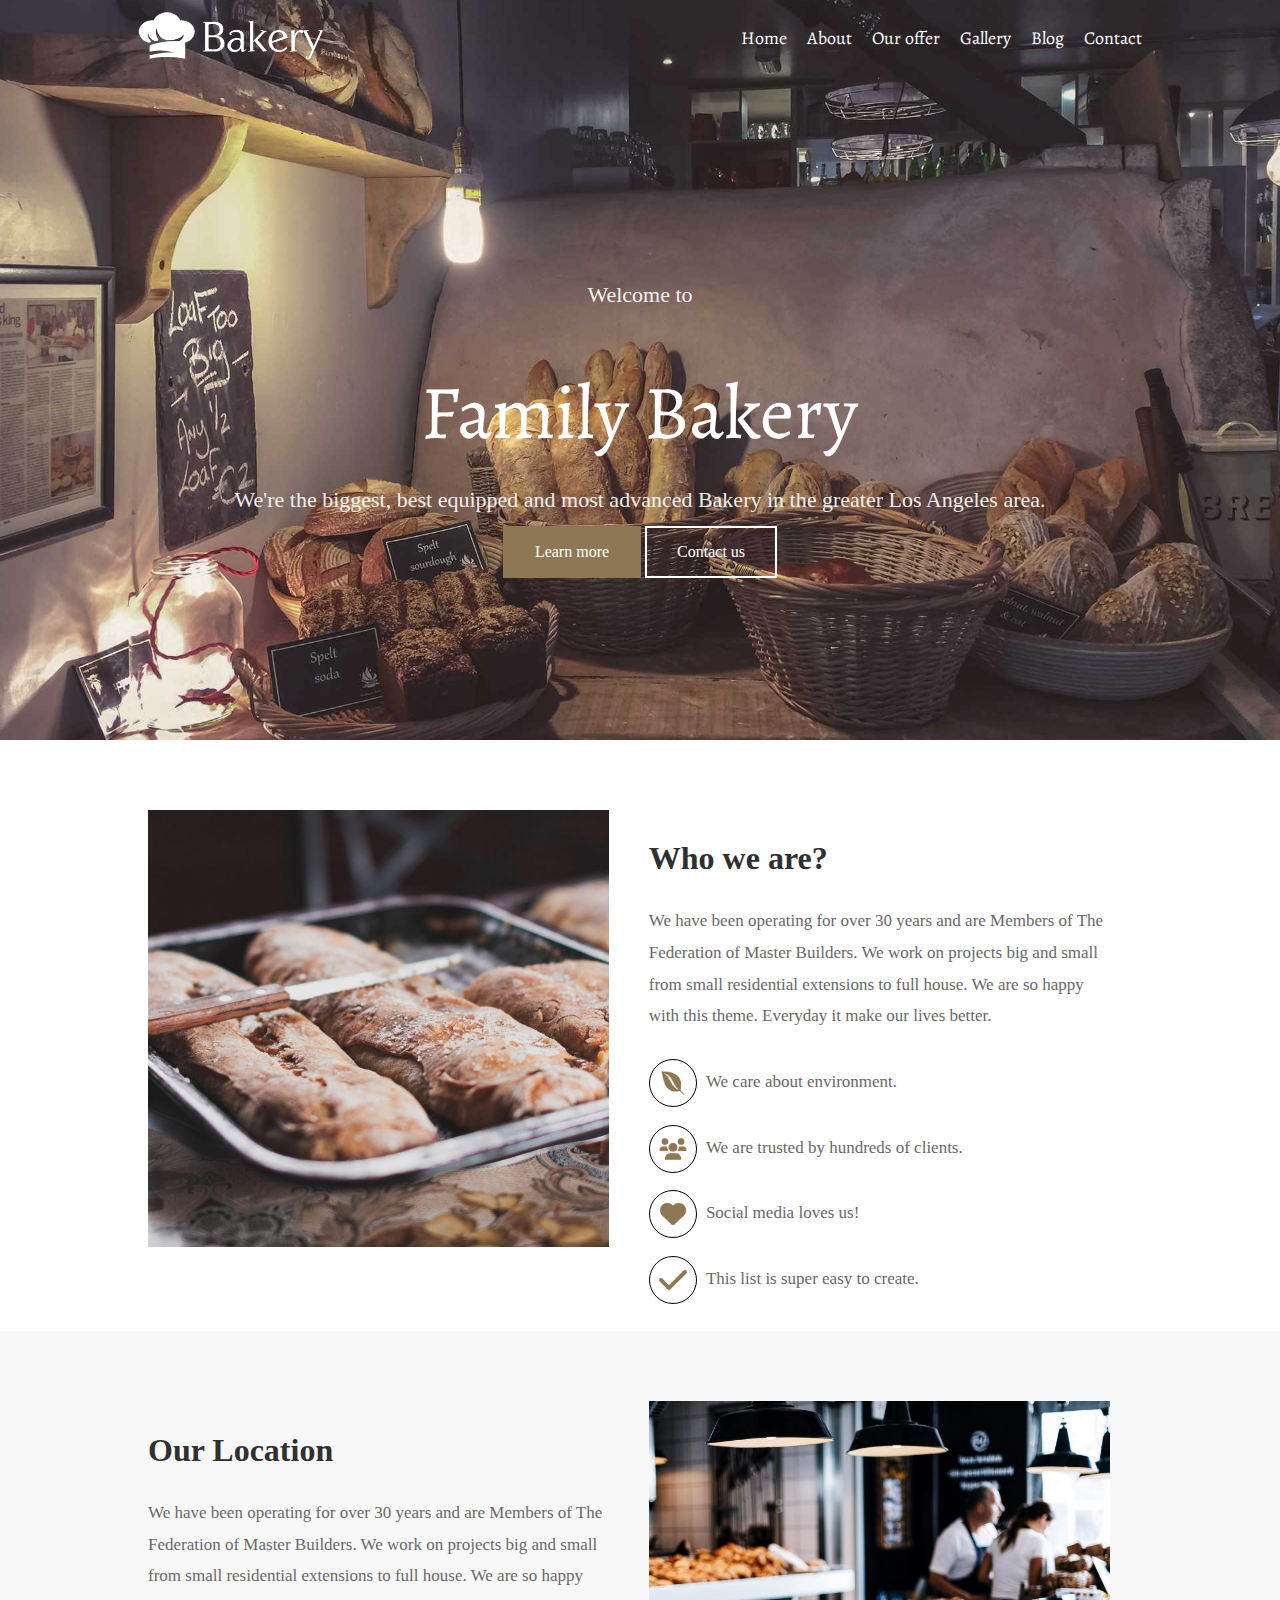
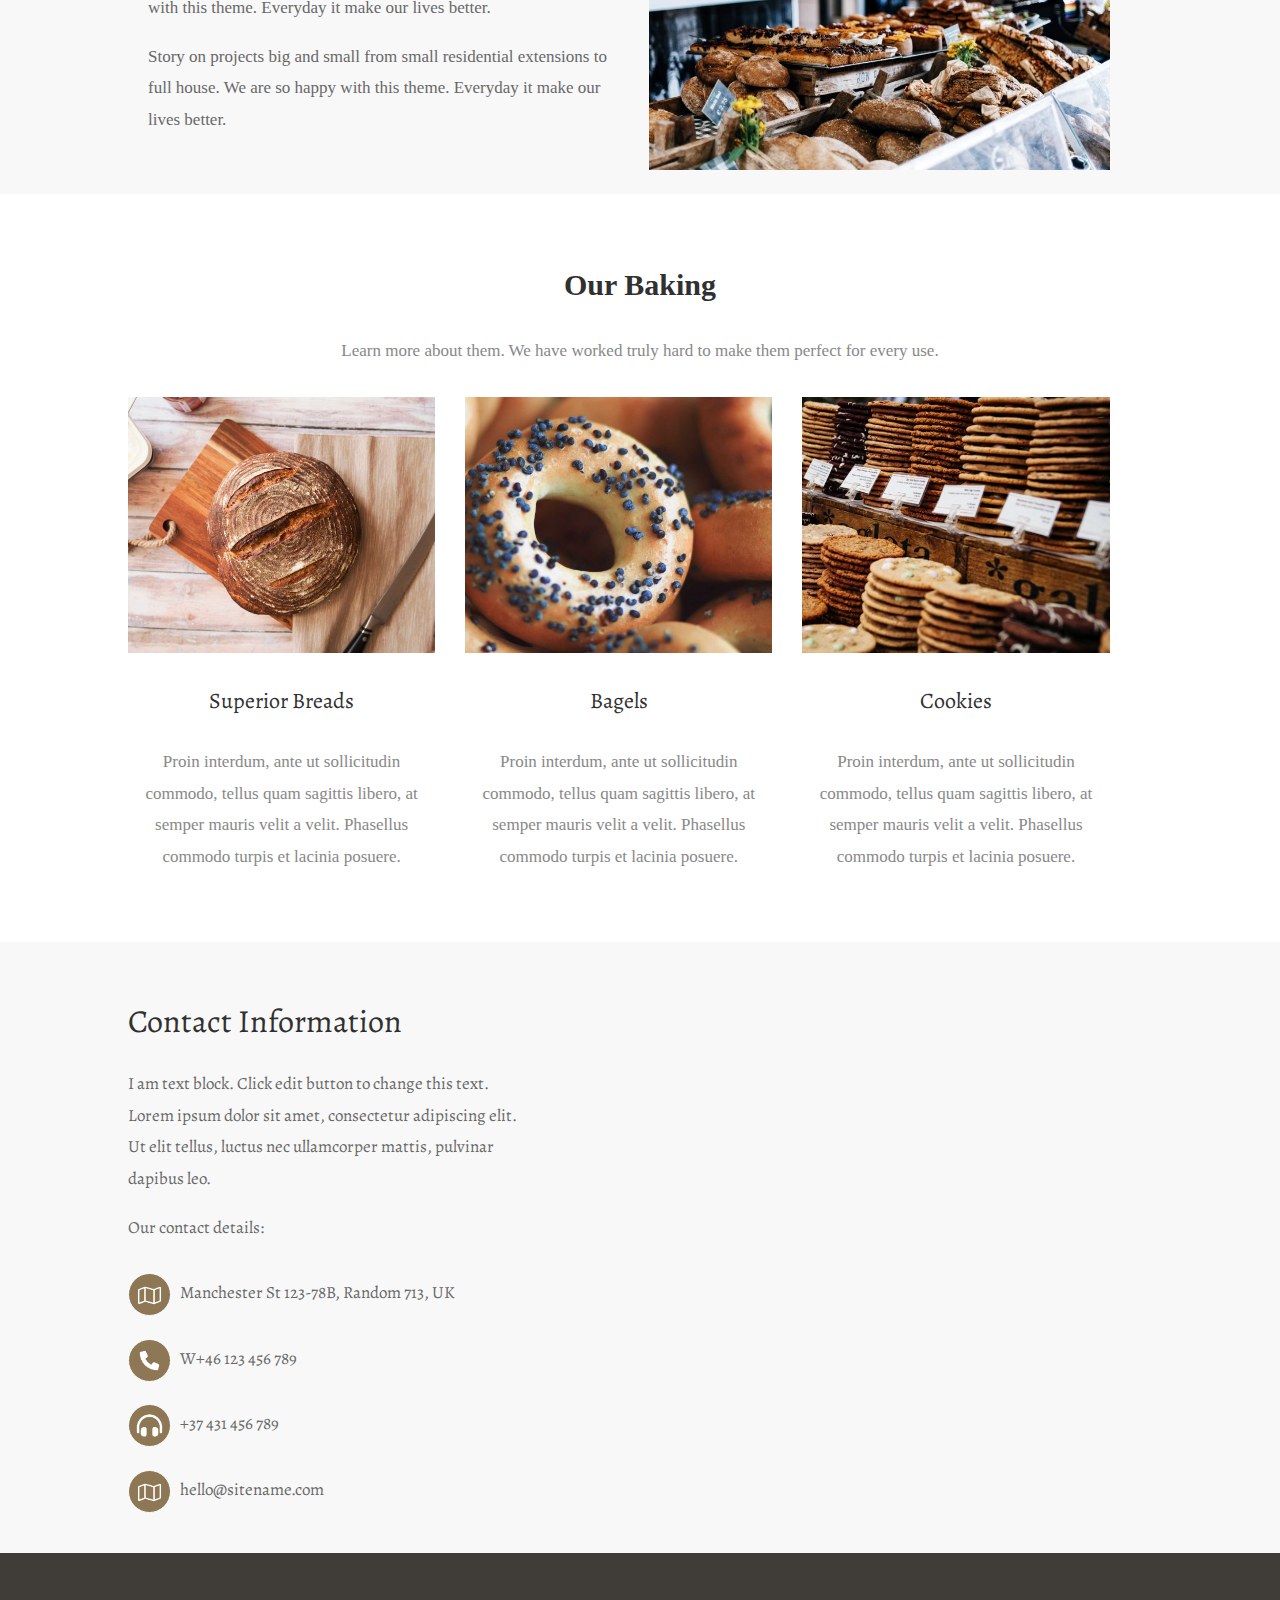
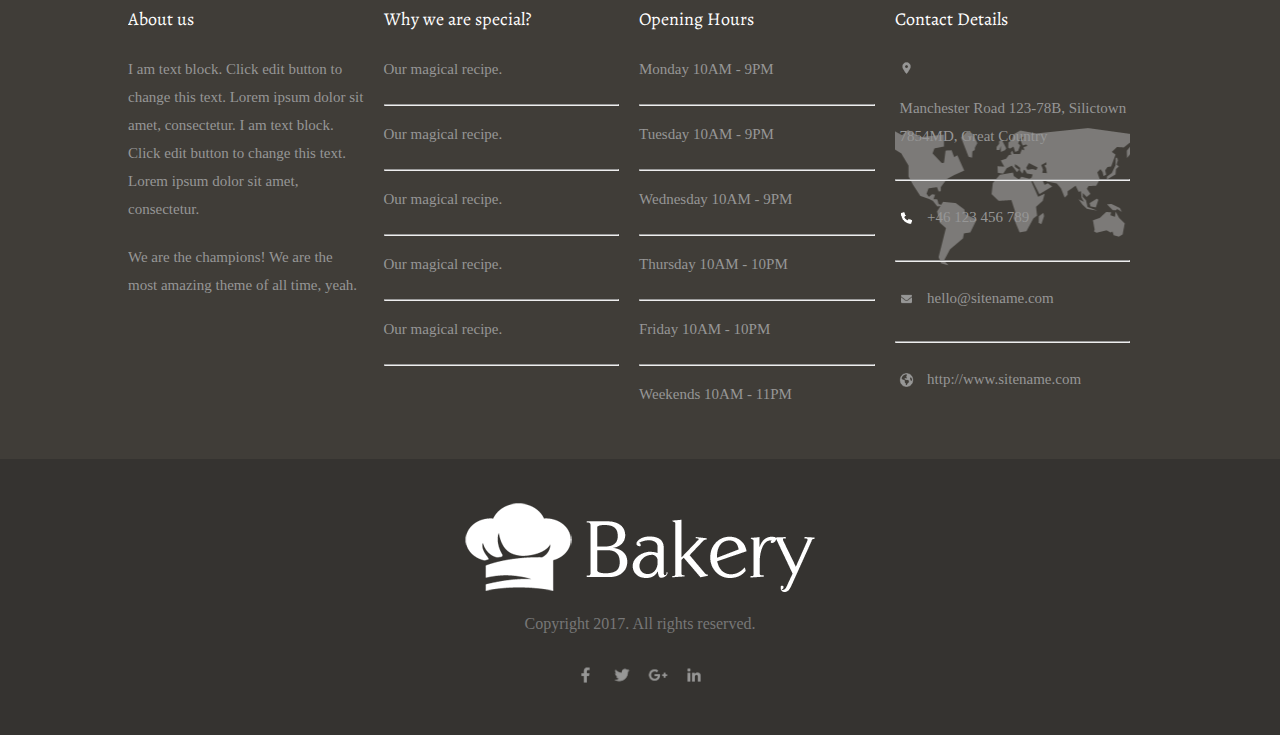
<file: index.html>
<!DOCTYPE html>
<html lang="en">
<head>
    <title>Bakery</title>
    <link rel="preconnect" href="https://fonts.googleapis.com">
    <link rel="preconnect" href="https://fonts.gstatic.com" crossorigin>
    <link href="https://fonts.googleapis.com/css2?family=Alegreya&display=swap" rel="stylesheet">
    <link rel="stylesheet" href="css/style.css">
</head>
<body>
    <div class="home">
        <div class="nav_bar">
            <div class="nav_left">
                <img src="images/bakery-light-1.png" alt="bakery logo">
            </div>
            <div class="nav_right">
                <ul>
                    <li><a href="#">Home</a></li>
                    <li><a href="#">About</a></li>
                    <li><a href="#">Our offer</a></li>
                    <li><a href="#">Gallery</a></li>
                    <li><a href="#">Blog</a></li>
                    <li><a href="html/contact.html">Contact</a></li>
                </ul>
            </div>
            <div class="clr"></div>
        </div>
        <div class="contact">
            <p>Welcome to</p>
            <h1>Family Bakery</h1>
            <p>We're the biggest, best equipped and most advanced Bakery in the greater Los Angeles area.</p>
            <button class="btn btn1"><a href="#">Learn more</a></button>
            <button class="btn btn2"><a href="#">Contact us</a></button>
        </div>
    </div>
    <div class="who">
        <div class="who_left">
            <img src="images/alexandru-stavrica.jpg" alt="">
        </div>
        <div class="who_right">
            <h2>Who we are?</h2>
            <p>We have been operating for over 30 years and are Members of The Federation of Master Builders. We work on projects big and small from small residential extensions to full house. We are so happy with this theme. Everyday it make our lives better.</p>
            <div class="icon">
                <img src="images/Icons/leaf.png" alt="">
                <p>We care about environment.</p> <br>
                <img src="images/Icons/people.png" alt="">
                <p>We are trusted by hundreds of clients.</p> <br>
                <img src="images/Icons/heart.png" alt="">
                <p>Social media loves us!</p> <br>
                <img src="images/Icons/check.png" alt="">
                <p>This list is super easy to create.</p> <br>
            </div>
            <div class="clr"></div>
        </div>

    </div>
    <div class="location">
            <div class="who">
                <div class="who_left location_sec">   
                <h2>Our Location</h2>
                <p>We have been operating for over 30 years and are Members of The Federation of Master Builders. We work on projects big and small from small residential extensions to full house. We are so happy with this theme. Everyday it make our lives better.</p>
                <p>Story on projects big and small from small residential extensions to full house. We are so happy with this theme. Everyday it make our lives better.</p>


                </div>
                <div class="who_right location_sec">
                    <img src="images/full-2.jpg" alt="">
                </div>
                <div class="clr"></div>
            </div>
    </div>
    <div class="baking">
        <h3>Our Baking</h3>
        <p>Learn more about them. We have worked truly hard to make them perfect for every use.</p>
        <div class="baking_sec">
            <div class="bak_contant">
                <img src="images/ben-garratt.jpg" alt="">
                <h4>Superior Breads</h4>
                <p>Proin interdum, ante ut sollicitudin commodo, tellus quam sagittis libero, at semper mauris velit a velit. Phasellus commodo turpis et lacinia posuere.</p>
            </div>
            <div class="bak_contant">
                <img src="images/stas-ovsky.jpg" alt="">
                <h4>Bagels</h4>
                <p>Proin interdum, ante ut sollicitudin commodo, tellus quam sagittis libero, at semper mauris velit a velit. Phasellus commodo turpis et lacinia posuere.</p>
            </div>
            <div class="bak_contant">
                <img src="images/clem-onojeghuo.jpg" alt="">
                <h4>Cookies</h4>
                <p>Proin interdum, ante ut sollicitudin commodo, tellus quam sagittis libero, at semper mauris velit a velit. Phasellus commodo turpis et lacinia posuere.</p>
            </div>
            <div class="clr"></div>
        </div>
    </div>
    <div class="cont">
        <div class="contact_sec">
            <div class="contact_info">
                <h2>Contact Information</h2>
                <p>I am text block. Click edit button to change this text. Lorem ipsum dolor sit amet, consectetur adipiscing elit. Ut elit tellus, luctus nec ullamcorper mattis, pulvinar dapibus leo.</p>
                <p>Our contact details:</p>
                <div class="icon">
                    <img src="images/Icons/map.png" alt="">
                    <p>Manchester St 123-78B, Random 713, UK</p> <br>
                    <img src="images/Icons/phone.png" alt="">
                    <p>W+46 123 456 789</p> <br>
                    <img src="images/Icons/headphone.png" alt="">
                    <p>+37 431 456 789</p> <br>
                    <img src="images/Icons/map.png" alt="">
                    <p>hello@sitename.com</p> <br>
                </div>
            </div>
            <div class="contact_info_right">
                <iframe src="https://www.google.com/maps/embed?pb=!1m18!1m12!1m3!1d13607.270759421557!2d34.46684449999999!3d31.5016946!2m3!1f0!2f0!3f0!3m2!1i1024!2i768!4f13.1!3m3!1m2!1s0x14fd7f054e542767%3A0x7ff98dc913046392!2sGaza!5e0!3m2!1sen!2seg!4v1697819705884!5m2!1sen!2seg" width="100%" height="450" style="border:0;" allowfullscreen="" loading="lazy" referrerpolicy="no-referrer-when-downgrade"></iframe>
            </div>
        </div>
    </div>
    <div class="footer_main">
        <div class="footer_sec">
            <div class="Fsec_left">
                <h4>About us</h4>
                <p>I am text block. Click edit button to change this text. Lorem ipsum dolor sit amet, consectetur. I am text block. Click edit button to change this text. Lorem ipsum dolor sit amet, consectetur.</p>
                <p>We are the champions! We are the most amazing theme of all time, yeah.</p>
            </div>
            <div class="Fsec_med">
                <h4>Why we are special?</h4>
                <p>Our magical recipe.</p>
                <hr>
                <p>Our magical recipe.</p>
                <hr>
                <p>Our magical recipe.</p>
                <hr>
                <p>Our magical recipe.</p>
                <hr>
                <p>Our magical recipe.</p>
                <hr>
            </div>
            <div class="Fsec_med">
                <h4>Opening Hours</h4>
                <p>Monday 10AM - 9PM</p>
                <hr>
                <p>Tuesday 10AM - 9PM</p>
                <hr>
                <p>Wednesday 10AM - 9PM</p>
                <hr>
                <p>Thursday 10AM - 10PM</p>
                <hr>
                <p>Friday 10AM - 10PM</p>
                <hr>
                <p>Weekends 10AM - 11PM</p>
            </div>
            <div class="Fsec_right">
                <h4>Contact Details</h4>
                <div class="icon_foot">
                    <img src="images/Icons/location.png" alt="">
                    <p>Manchester Road 123-78B, Silictown 7854MD, Great Country</p> <br>
                    <hr>
                    <img src="images/Icons/phone.png" alt="">
                    <p>+46 123 456 789</p> <br>
                    <hr>
                    <img src="images/Icons/email-solid.png" alt="">
                    <p>hello@sitename.com</p> <br>
                    <hr>
                    <img src="images/Icons/earth.png" alt="">
                    <p>http://www.sitename.com</p> <br>
                </div>
            </div>
            <div class="clr"></div>
        </div>

    </div>
    <footer>
        <div class="foot_bottom">
            <img src="images/bakery-light-1.png" alt="">
            <p>Copyright 2017. All rights reserved.</p>
        </div>
        <div class="icon_foot_botom">
            <img src="images/Icons/facebook.png" alt="">
            <img src="images/Icons/twitter.png" alt="">
            <img src="images/Icons/google.png" alt="">
            <img src="images/Icons/linkedin.png" alt="">
        </div>
    </footer>
    
</div>
</body>
</html>
</file>
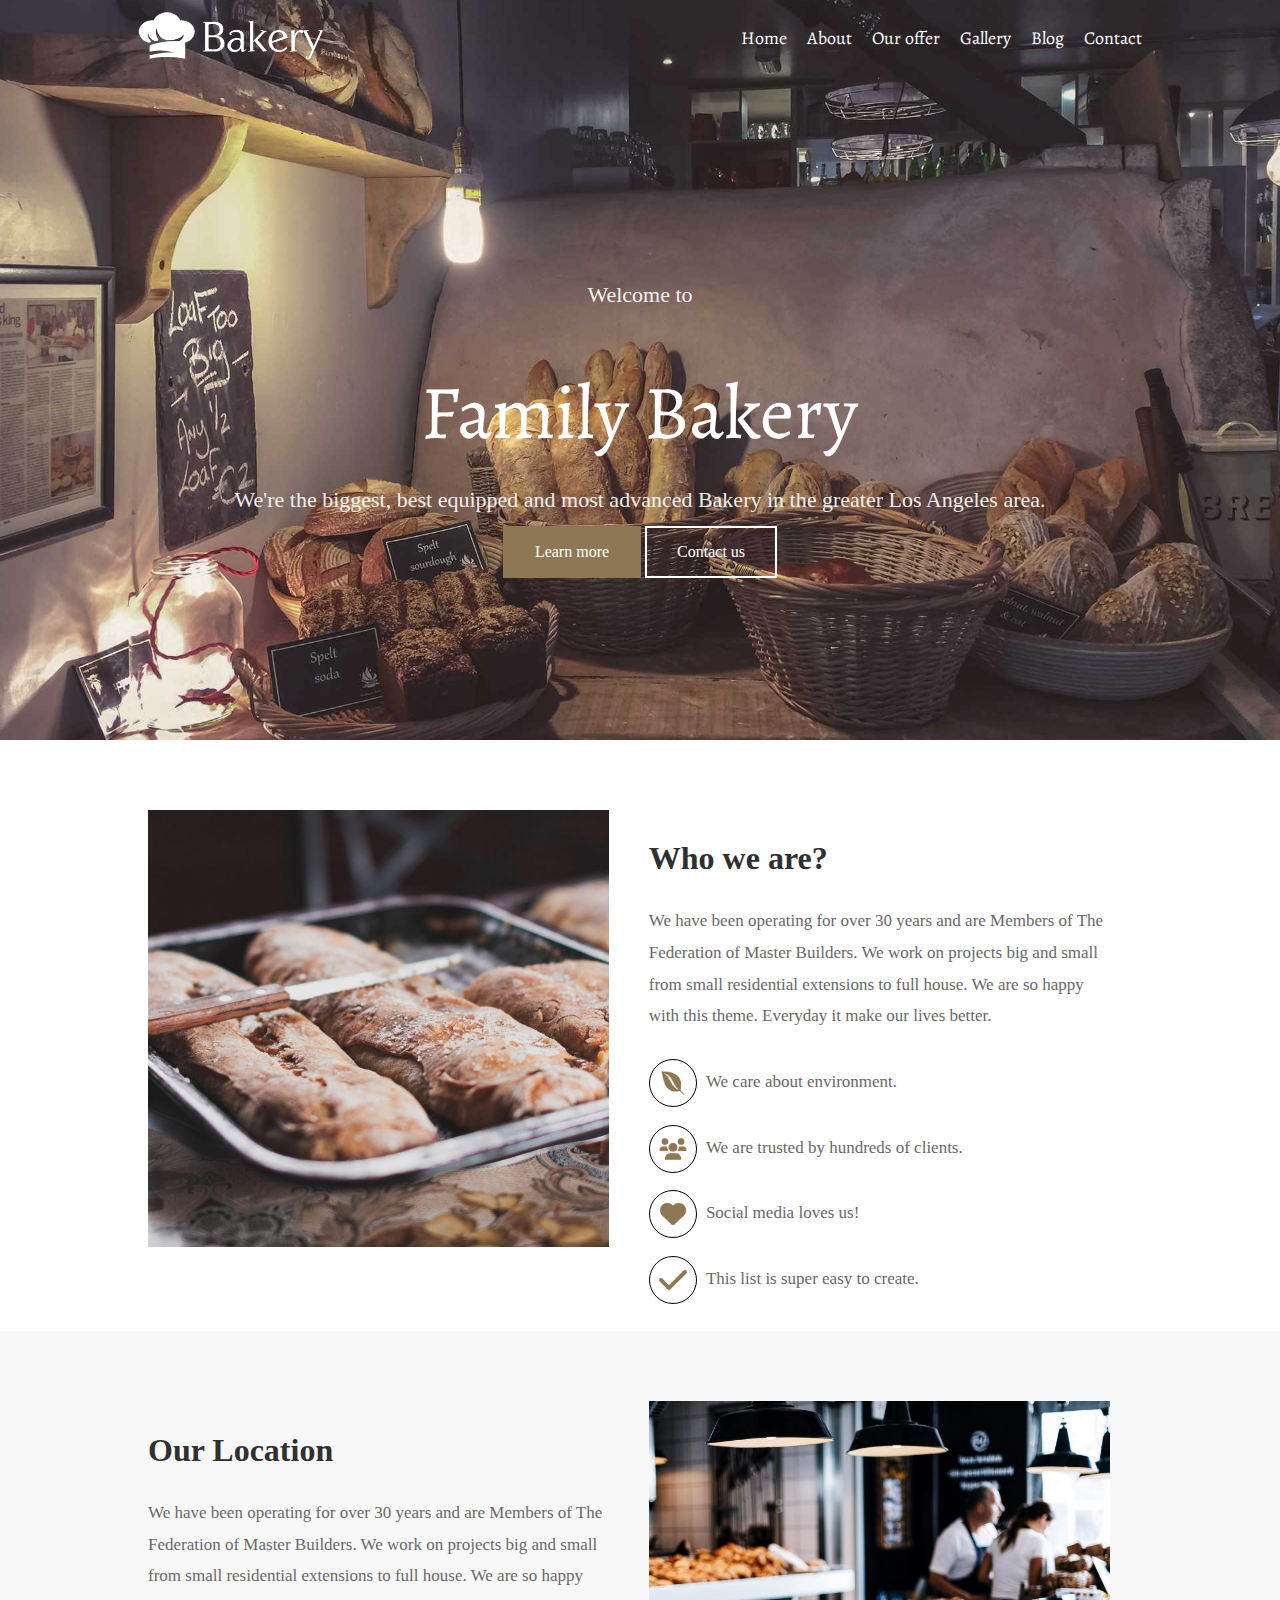
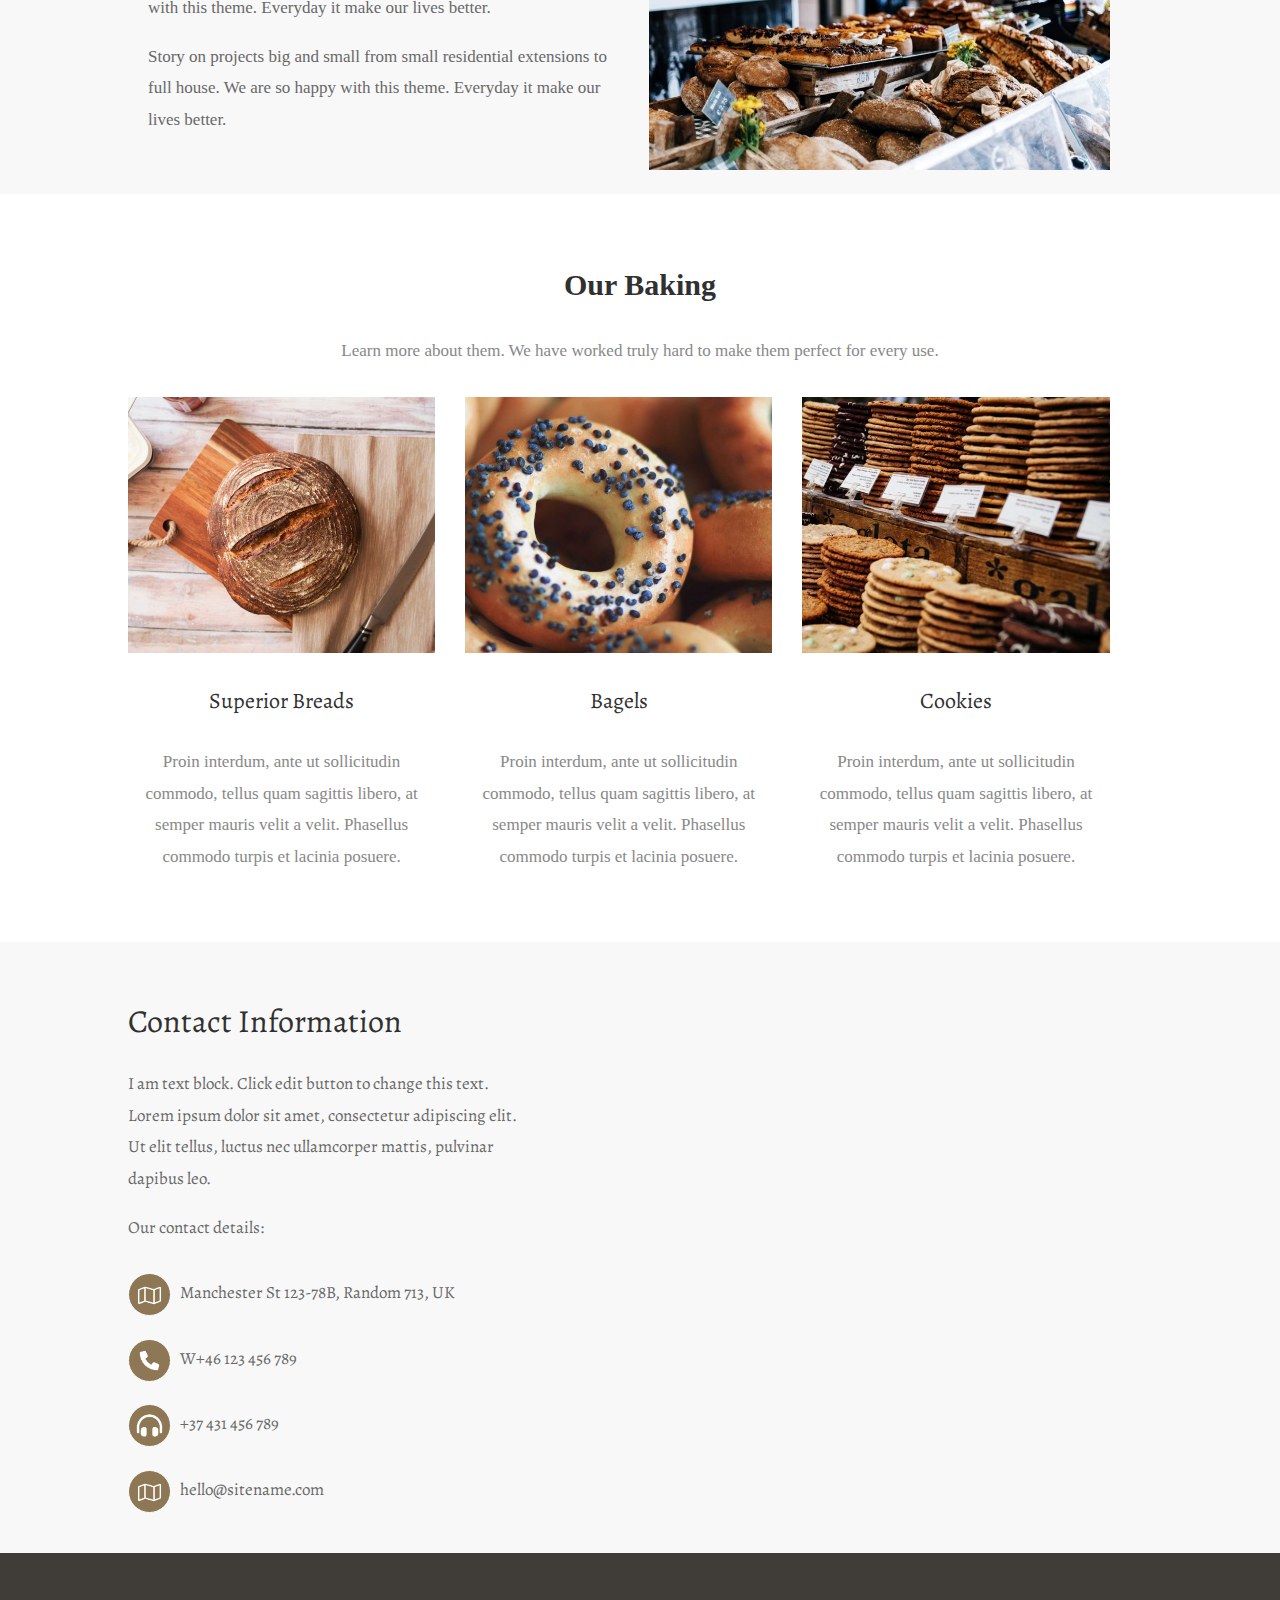
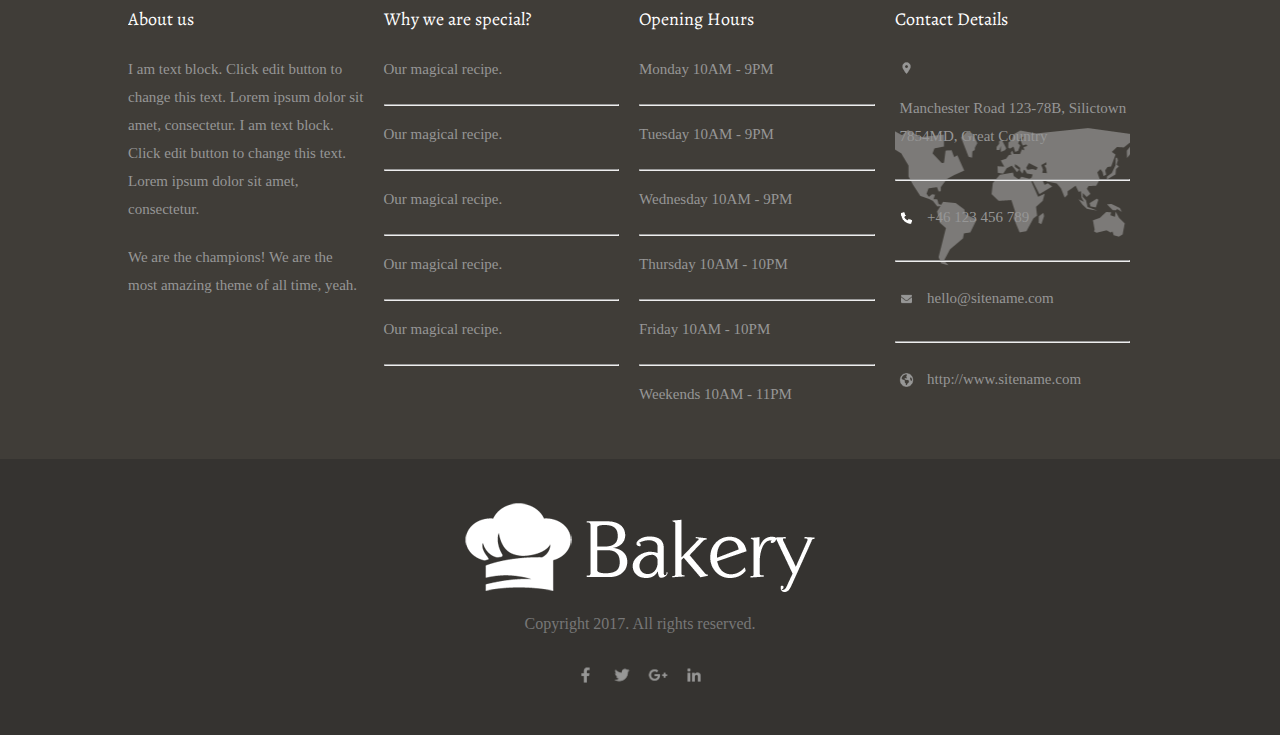
<file: html/index.html>
<!DOCTYPE html>
<html lang="en">
<head>
    <title>Bakery</title>
    <link rel="preconnect" href="https://fonts.googleapis.com">
    <link rel="preconnect" href="https://fonts.gstatic.com" crossorigin>
    <link href="https://fonts.googleapis.com/css2?family=Alegreya&display=swap" rel="stylesheet">
    <link rel="stylesheet" href="../css/style.css">
</head>
<body>
    <div class="home">
        <div class="nav_bar">
            <div class="nav_left">
                <img src="../images/bakery-light-1.png" alt="bakery logo">
            </div>
            <div class="nav_right">
                <ul>
                    <li><a href="#">Home</a></li>
                    <li><a href="#">About</a></li>
                    <li><a href="#">Our offer</a></li>
                    <li><a href="#">Gallery</a></li>
                    <li><a href="#">Blog</a></li>
                    <li><a href="../html/contact.html">Contact</a></li>
                </ul>
            </div>
            <div class="clr"></div>
        </div>
        <div class="contact">
            <p>Welcome to</p>
            <h1>Family Bakery</h1>
            <p>We're the biggest, best equipped and most advanced Bakery in the greater Los Angeles area.</p>
            <button class="btn btn1"><a href="#">Learn more</a></button>
            <button class="btn btn2"><a href="#">Contact us</a></button>
        </div>
    </div>
    <div class="who">
        <div class="who_left">
            <img src="../images/alexandru-stavrica.jpg" alt="">
        </div>
        <div class="who_right">
            <h2>Who we are?</h2>
            <p>We have been operating for over 30 years and are Members of The Federation of Master Builders. We work on projects big and small from small residential extensions to full house. We are so happy with this theme. Everyday it make our lives better.</p>
            <div class="icon">
                <img src="../images/Icons/leaf.png" alt="">
                <p>We care about environment.</p> <br>
                <img src="../images/Icons/people.png" alt="">
                <p>We are trusted by hundreds of clients.</p> <br>
                <img src="../images/Icons/heart.png" alt="">
                <p>Social media loves us!</p> <br>
                <img src="../images/Icons/check.png" alt="">
                <p>This list is super easy to create.</p> <br>
            </div>
            <div class="clr"></div>
        </div>

    </div>
    <div class="location">
            <div class="who">
                <div class="who_left location_sec">   
                <h2>Our Location</h2>
                <p>We have been operating for over 30 years and are Members of The Federation of Master Builders. We work on projects big and small from small residential extensions to full house. We are so happy with this theme. Everyday it make our lives better.</p>
                <p>Story on projects big and small from small residential extensions to full house. We are so happy with this theme. Everyday it make our lives better.</p>


                </div>
                <div class="who_right location_sec">
                    <img src="../images/full-2.jpg" alt="">
                </div>
                <div class="clr"></div>
            </div>
    </div>
    <div class="baking">
        <h3>Our Baking</h3>
        <p>Learn more about them. We have worked truly hard to make them perfect for every use.</p>
        <div class="baking_sec">
            <div class="bak_contant">
                <img src="../images/ben-garratt.jpg" alt="">
                <h4>Superior Breads</h4>
                <p>Proin interdum, ante ut sollicitudin commodo, tellus quam sagittis libero, at semper mauris velit a velit. Phasellus commodo turpis et lacinia posuere.</p>
            </div>
            <div class="bak_contant">
                <img src="../images/stas-ovsky.jpg" alt="">
                <h4>Bagels</h4>
                <p>Proin interdum, ante ut sollicitudin commodo, tellus quam sagittis libero, at semper mauris velit a velit. Phasellus commodo turpis et lacinia posuere.</p>
            </div>
            <div class="bak_contant">
                <img src="../images/clem-onojeghuo.jpg" alt="">
                <h4>Cookies</h4>
                <p>Proin interdum, ante ut sollicitudin commodo, tellus quam sagittis libero, at semper mauris velit a velit. Phasellus commodo turpis et lacinia posuere.</p>
            </div>
            <div class="clr"></div>
        </div>
    </div>
    <div class="cont">
        <div class="contact_sec">
            <div class="contact_info">
                <h2>Contact Information</h2>
                <p>I am text block. Click edit button to change this text. Lorem ipsum dolor sit amet, consectetur adipiscing elit. Ut elit tellus, luctus nec ullamcorper mattis, pulvinar dapibus leo.</p>
                <p>Our contact details:</p>
                <div class="icon">
                    <img src="../images/Icons/map.png" alt="">
                    <p>Manchester St 123-78B, Random 713, UK</p> <br>
                    <img src="../images/Icons/phone.png" alt="">
                    <p>W+46 123 456 789</p> <br>
                    <img src="../images/Icons/headphone.png" alt="">
                    <p>+37 431 456 789</p> <br>
                    <img src="../images/Icons/map.png" alt="">
                    <p>hello@sitename.com</p> <br>
                </div>
            </div>
            <div class="contact_info_right">
                <iframe src="https://www.google.com/maps/embed?pb=!1m18!1m12!1m3!1d13607.270759421557!2d34.46684449999999!3d31.5016946!2m3!1f0!2f0!3f0!3m2!1i1024!2i768!4f13.1!3m3!1m2!1s0x14fd7f054e542767%3A0x7ff98dc913046392!2sGaza!5e0!3m2!1sen!2seg!4v1697819705884!5m2!1sen!2seg" width="100%" height="450" style="border:0;" allowfullscreen="" loading="lazy" referrerpolicy="no-referrer-when-downgrade"></iframe>
            </div>
        </div>
    </div>
    <div class="footer_main">
        <div class="footer_sec">
            <div class="Fsec_left">
                <h4>About us</h4>
                <p>I am text block. Click edit button to change this text. Lorem ipsum dolor sit amet, consectetur. I am text block. Click edit button to change this text. Lorem ipsum dolor sit amet, consectetur.</p>
                <p>We are the champions! We are the most amazing theme of all time, yeah.</p>
            </div>
            <div class="Fsec_med">
                <h4>Why we are special?</h4>
                <p>Our magical recipe.</p>
                <hr>
                <p>Our magical recipe.</p>
                <hr>
                <p>Our magical recipe.</p>
                <hr>
                <p>Our magical recipe.</p>
                <hr>
                <p>Our magical recipe.</p>
                <hr>
            </div>
            <div class="Fsec_med">
                <h4>Opening Hours</h4>
                <p>Monday 10AM - 9PM</p>
                <hr>
                <p>Tuesday 10AM - 9PM</p>
                <hr>
                <p>Wednesday 10AM - 9PM</p>
                <hr>
                <p>Thursday 10AM - 10PM</p>
                <hr>
                <p>Friday 10AM - 10PM</p>
                <hr>
                <p>Weekends 10AM - 11PM</p>
            </div>
            <div class="Fsec_right">
                <h4>Contact Details</h4>
                <div class="icon_foot">
                    <img src="../images/Icons/location.png" alt="">
                    <p>Manchester Road 123-78B, Silictown 7854MD, Great Country</p> <br>
                    <hr>
                    <img src="../images/Icons/phone.png" alt="">
                    <p>+46 123 456 789</p> <br>
                    <hr>
                    <img src="../images/Icons/email-solid.png" alt="">
                    <p>hello@sitename.com</p> <br>
                    <hr>
                    <img src="../images/Icons/earth.png" alt="">
                    <p>http://www.sitename.com</p> <br>
                </div>
            </div>
            <div class="clr"></div>
        </div>

    </div>
    <footer>
        <div class="foot_bottom">
            <img src="../images/bakery-light-1.png" alt="">
            <p>Copyright 2017. All rights reserved.</p>
        </div>
        <div class="icon_foot_botom">
            <img src="../images/Icons/facebook.png" alt="">
            <img src="../images/Icons/twitter.png" alt="">
            <img src="../images/Icons/google.png" alt="">
            <img src="../images/Icons/linkedin.png" alt="">
        </div>
    </footer>
    
</div>
</body>
</html>
</file>
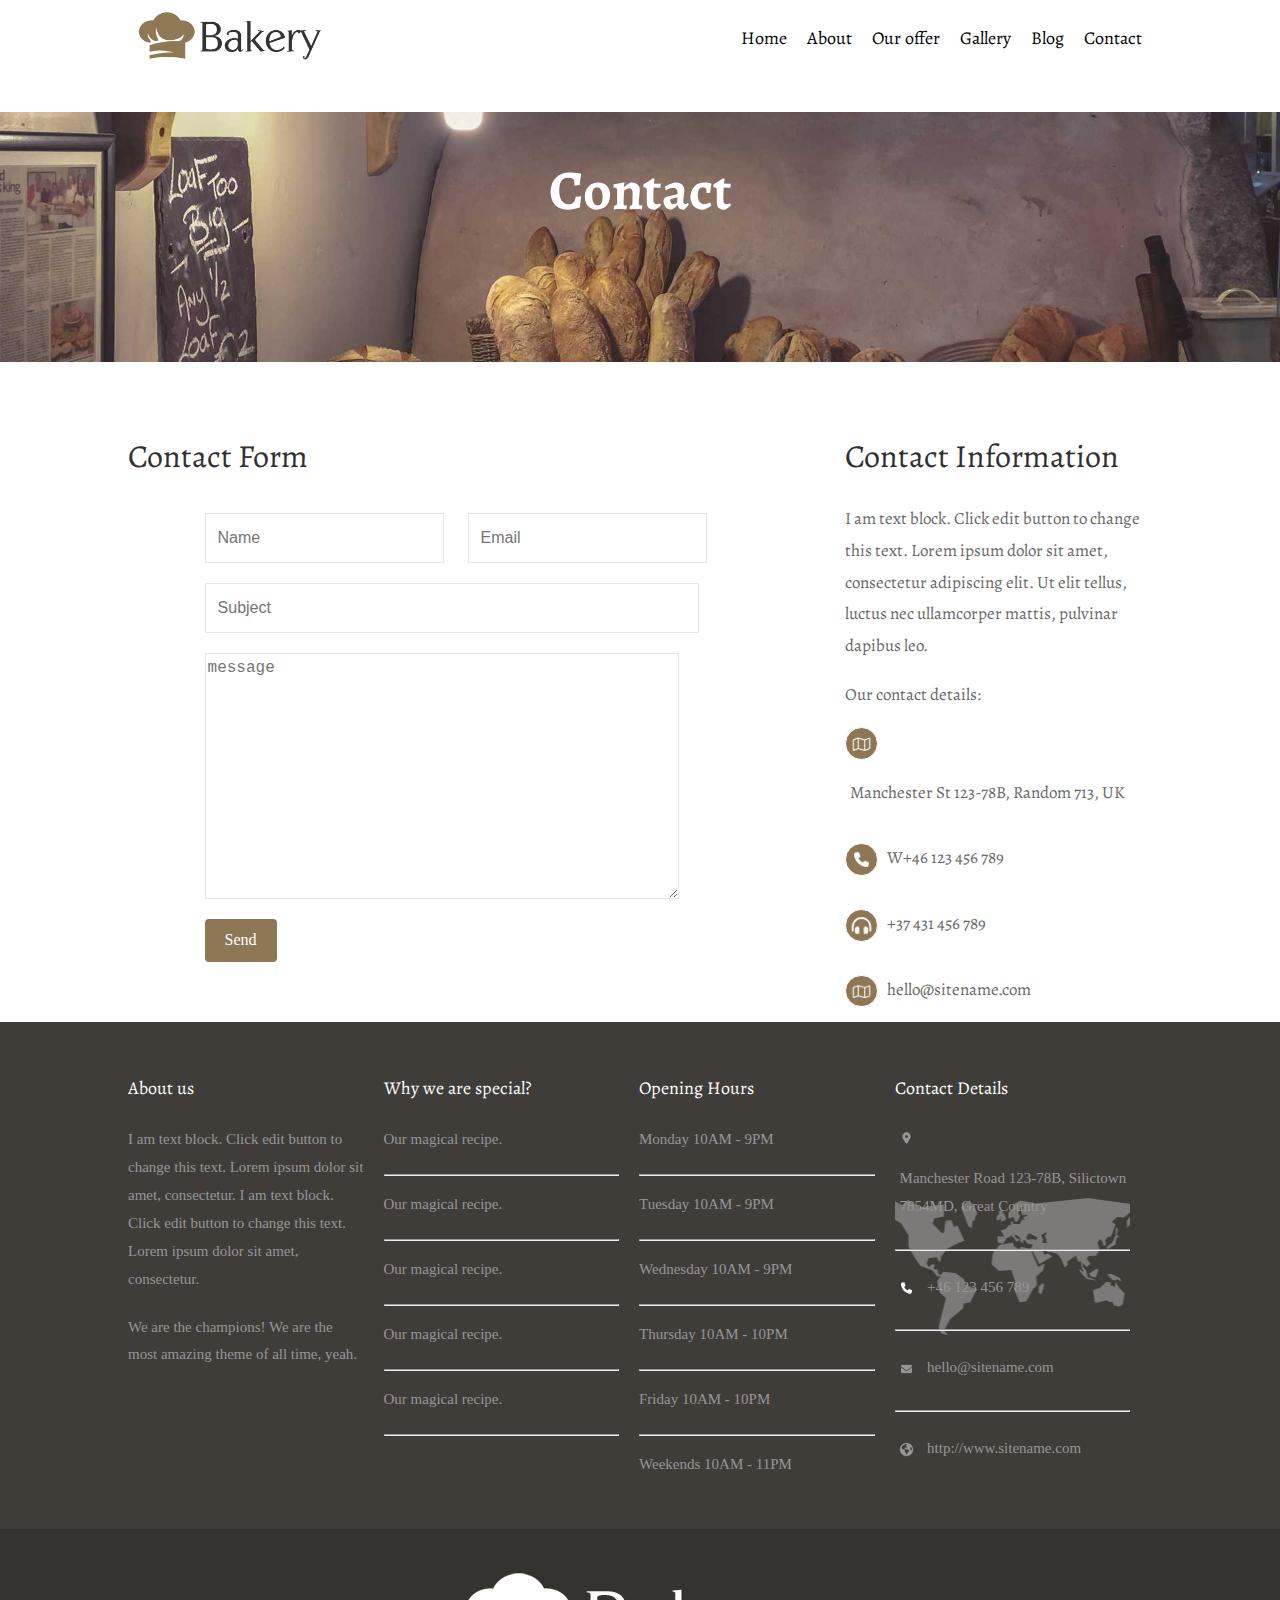
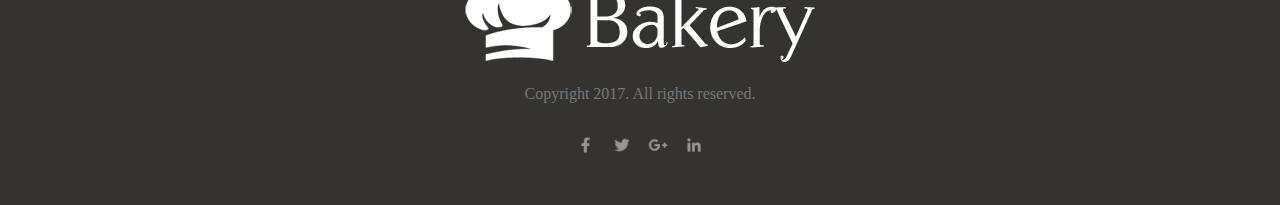
<file: contact.html>
<!DOCTYPE html>
<html lang="en">
<head>
    <title>Contact</title>
    <link rel="preconnect" href="https://fonts.googleapis.com">
    <link rel="preconnect" href="https://fonts.gstatic.com" crossorigin>
    <link href="https://fonts.googleapis.com/css2?family=Alegreya&display=swap" rel="stylesheet">
    <link rel="stylesheet" href="css/style.css">
    <link rel="stylesheet" href="css/C_style.css">
</head>
<body>
    <div class="nav_bar">
        <div class="nav_left">
            <img src="images/bakery-color.png" alt="bakery logo">
        </div>
        <div class="nav_right">
            <ul>
                <li><a href="html/index.html">Home</a></li>
                <li><a href="#">About</a></li>
                <li><a href="#">Our offer</a></li>
                <li><a href="#">Gallery</a></li>
                <li><a href="#">Blog</a></li>
                <li><a href="#">Contact</a></li>
            </ul>
        </div>
        <div class="clr"></div>
    </div>
    <div class="cont_main">
        <h1>Contact</h1>
    </div>
    <div class="cont_page">
        <div class="cont_form">
            <h3>Contact Form</h3>
            <div>
                <form class="form_info">
                    <div class="form_control">
                        <input type="text" placeholder="Name" name="Name">
                        <input type="email" placeholder="Email" name="Email">
                    </div>
                    <div class="Subject">
                        <input type="text" placeholder="Subject" name="Subject">
                    </div>
                    <textarea name="message" id="" cols="30" rows="10" placeholder="message" style="display: block;"></textarea>
                    <button class="form_btn">Send</button>
                </form>
            </div>
        </div>
        <div class="cont_page_info">
            <h3>Contact Information</h3>
            <p>I am text block. Click edit button to change this text. Lorem ipsum dolor sit amet, consectetur adipiscing elit. Ut elit tellus, luctus nec ullamcorper mattis, pulvinar dapibus leo.</p>
            <p>Our contact details:</p>
            <div class="icon">
                <img src="images/Icons/map.png" alt="">
                <p>Manchester St 123-78B, Random 713, UK</p> <br>
                <img src="images/Icons/phone.png" alt="">
                <p>W+46 123 456 789</p> <br>
                <img src="images/Icons/headphone.png" alt="">
                <p>+37 431 456 789</p> <br>
                <img src="images/Icons/map.png" alt="">
                <p>hello@sitename.com</p> <br>
            </div>
        </div>
        <div class="clr"></div>
    </div>
    









    <div class="footer_main">
        <div class="footer_sec">
            <div class="Fsec_left">
                <h4>About us</h4>
                <p>I am text block. Click edit button to change this text. Lorem ipsum dolor sit amet, consectetur. I am text block. Click edit button to change this text. Lorem ipsum dolor sit amet, consectetur.</p>
                <p>We are the champions! We are the most amazing theme of all time, yeah.</p>
            </div>
            <div class="Fsec_med">
                <h4>Why we are special?</h4>
                <p>Our magical recipe.</p>
                <hr>
                <p>Our magical recipe.</p>
                <hr>
                <p>Our magical recipe.</p>
                <hr>
                <p>Our magical recipe.</p>
                <hr>
                <p>Our magical recipe.</p>
                <hr>
            </div>
            <div class="Fsec_med">
                <h4>Opening Hours</h4>
                <p>Monday 10AM - 9PM</p>
                <hr>
                <p>Tuesday 10AM - 9PM</p>
                <hr>
                <p>Wednesday 10AM - 9PM</p>
                <hr>
                <p>Thursday 10AM - 10PM</p>
                <hr>
                <p>Friday 10AM - 10PM</p>
                <hr>
                <p>Weekends 10AM - 11PM</p>
            </div>
            <div class="Fsec_right">
                <h4>Contact Details</h4>
                <div class="icon_foot">
                    <img src="../images/Icons/location.png" alt="">
                    <p>Manchester Road 123-78B, Silictown 7854MD, Great Country</p> <br>
                    <hr>
                    <img src="../images/Icons/phone.png" alt="">
                    <p>+46 123 456 789</p> <br>
                    <hr>
                    <img src="../images/Icons/email-solid.png" alt="">
                    <p>hello@sitename.com</p> <br>
                    <hr>
                    <img src="../images/Icons/earth.png" alt="">
                    <p>http://www.sitename.com</p> <br>
                </div>
            </div>
            <div class="clr"></div>
        </div>

    </div>
    <footer>
        <div class="foot_bottom">
            <img src="../images/bakery-light-1.png" alt="">
            <p>Copyright 2017. All rights reserved.</p>
        </div>
        <div class="icon_foot_botom">
            <img src="../images/Icons/facebook.png" alt="">
            <img src="../images/Icons/twitter.png" alt="">
            <img src="../images/Icons/google.png" alt="">
            <img src="../images/Icons/linkedin.png" alt="">
        </div>
    </footer>
</body>
</html>
</file>
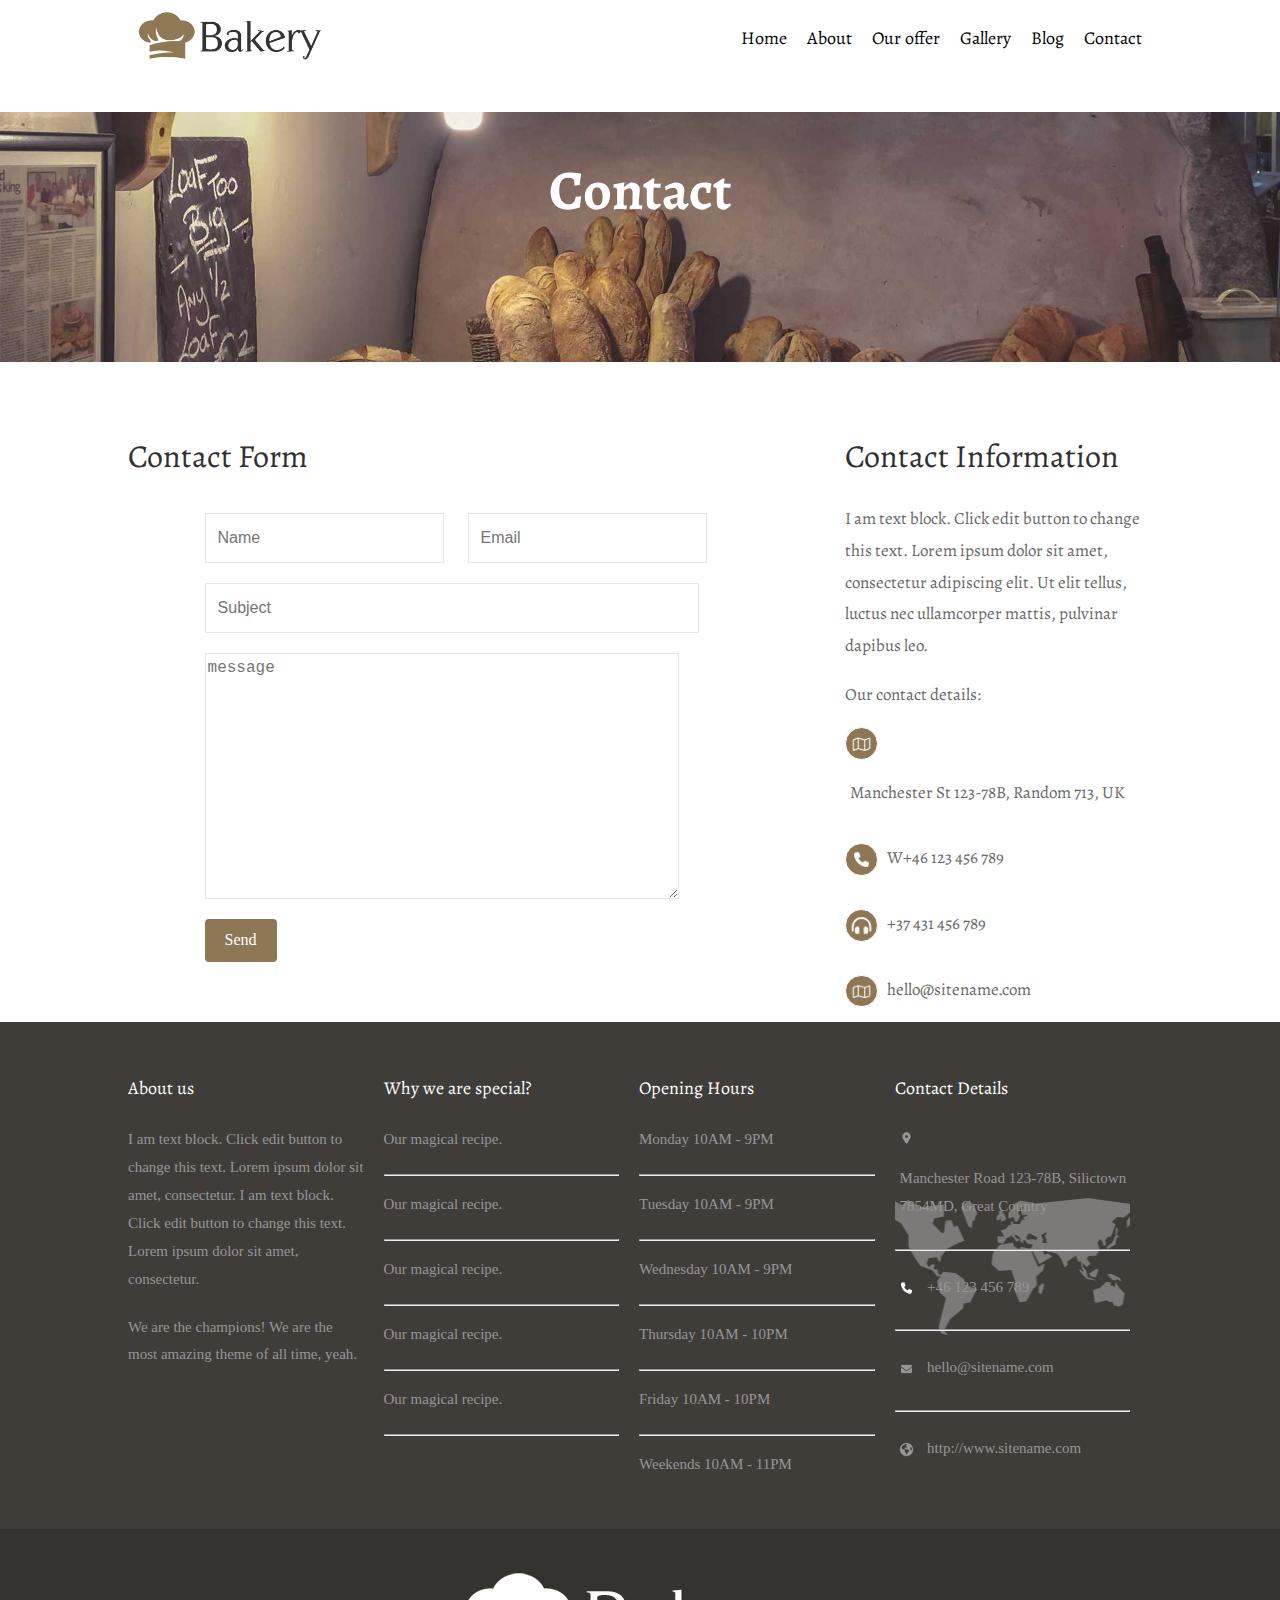
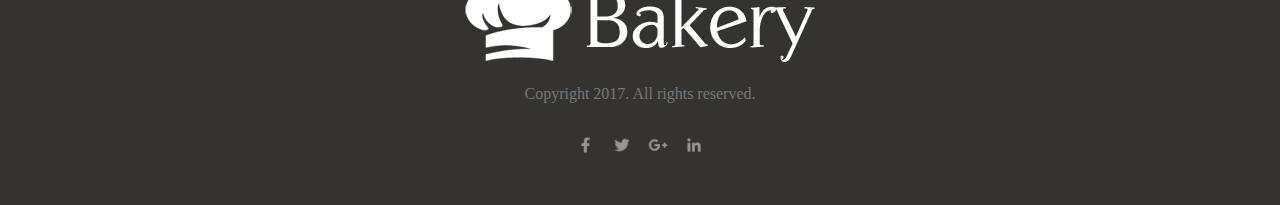
<file: html/contact.html>
<!DOCTYPE html>
<html lang="en">
<head>
    <title>Contact</title>
    <link rel="preconnect" href="https://fonts.googleapis.com">
    <link rel="preconnect" href="https://fonts.gstatic.com" crossorigin>
    <link href="https://fonts.googleapis.com/css2?family=Alegreya&display=swap" rel="stylesheet">
    <link rel="stylesheet" href="../css/style.css">
    <link rel="stylesheet" href="../css/C_style.css">
</head>
<body>
    <div class="nav_bar">
        <div class="nav_left">
            <img src="../images/bakery-color.png" alt="bakery logo">
        </div>
        <div class="nav_right">
            <ul>
                <li><a href="../html/index.html">Home</a></li>
                <li><a href="#">About</a></li>
                <li><a href="#">Our offer</a></li>
                <li><a href="#">Gallery</a></li>
                <li><a href="#">Blog</a></li>
                <li><a href="#">Contact</a></li>
            </ul>
        </div>
        <div class="clr"></div>
    </div>
    <div class="cont_main">
        <h1>Contact</h1>
    </div>
    <div class="cont_page">
        <div class="cont_form">
            <h3>Contact Form</h3>
            <div>
                <form class="form_info">
                    <div class="form_control">
                        <input type="text" placeholder="Name" name="Name">
                        <input type="email" placeholder="Email" name="Email">
                    </div>
                    <div class="Subject">
                        <input type="text" placeholder="Subject" name="Subject">
                    </div>
                    <textarea name="message" id="" cols="30" rows="10" placeholder="message" style="display: block;"></textarea>
                    <button class="form_btn">Send</button>
                </form>
            </div>
        </div>
        <div class="cont_page_info">
            <h3>Contact Information</h3>
            <p>I am text block. Click edit button to change this text. Lorem ipsum dolor sit amet, consectetur adipiscing elit. Ut elit tellus, luctus nec ullamcorper mattis, pulvinar dapibus leo.</p>
            <p>Our contact details:</p>
            <div class="icon">
                <img src="../images/Icons/map.png" alt="">
                <p>Manchester St 123-78B, Random 713, UK</p> <br>
                <img src="../images/Icons/phone.png" alt="">
                <p>W+46 123 456 789</p> <br>
                <img src="../images/Icons/headphone.png" alt="">
                <p>+37 431 456 789</p> <br>
                <img src="../images/Icons/map.png" alt="">
                <p>hello@sitename.com</p> <br>
            </div>
        </div>
        <div class="clr"></div>
    </div>
    









    <div class="footer_main">
        <div class="footer_sec">
            <div class="Fsec_left">
                <h4>About us</h4>
                <p>I am text block. Click edit button to change this text. Lorem ipsum dolor sit amet, consectetur. I am text block. Click edit button to change this text. Lorem ipsum dolor sit amet, consectetur.</p>
                <p>We are the champions! We are the most amazing theme of all time, yeah.</p>
            </div>
            <div class="Fsec_med">
                <h4>Why we are special?</h4>
                <p>Our magical recipe.</p>
                <hr>
                <p>Our magical recipe.</p>
                <hr>
                <p>Our magical recipe.</p>
                <hr>
                <p>Our magical recipe.</p>
                <hr>
                <p>Our magical recipe.</p>
                <hr>
            </div>
            <div class="Fsec_med">
                <h4>Opening Hours</h4>
                <p>Monday 10AM - 9PM</p>
                <hr>
                <p>Tuesday 10AM - 9PM</p>
                <hr>
                <p>Wednesday 10AM - 9PM</p>
                <hr>
                <p>Thursday 10AM - 10PM</p>
                <hr>
                <p>Friday 10AM - 10PM</p>
                <hr>
                <p>Weekends 10AM - 11PM</p>
            </div>
            <div class="Fsec_right">
                <h4>Contact Details</h4>
                <div class="icon_foot">
                    <img src="../images/Icons/location.png" alt="">
                    <p>Manchester Road 123-78B, Silictown 7854MD, Great Country</p> <br>
                    <hr>
                    <img src="../images/Icons/phone.png" alt="">
                    <p>+46 123 456 789</p> <br>
                    <hr>
                    <img src="../images/Icons/email-solid.png" alt="">
                    <p>hello@sitename.com</p> <br>
                    <hr>
                    <img src="../images/Icons/earth.png" alt="">
                    <p>http://www.sitename.com</p> <br>
                </div>
            </div>
            <div class="clr"></div>
        </div>

    </div>
    <footer>
        <div class="foot_bottom">
            <img src="../images/bakery-light-1.png" alt="">
            <p>Copyright 2017. All rights reserved.</p>
        </div>
        <div class="icon_foot_botom">
            <img src="../images/Icons/facebook.png" alt="">
            <img src="../images/Icons/twitter.png" alt="">
            <img src="../images/Icons/google.png" alt="">
            <img src="../images/Icons/linkedin.png" alt="">
        </div>
    </footer>
</body>
</html>
</file>
<file: css/style.css>
body {
    margin: 0;
}
a {
    text-decoration: none;
    color: white;
}
img {
    width: 100%;
}
.clr {
    clear: both;
}
.home {
    min-height: 100% ;
    background-image: url(../images/drew-coffman-1872.jpg);
    background-size: cover;
    background-position: center;
    overflow: auto;
}
.nav_bar{
    width: 80% ;
    margin: auto;
    background-color: transparent;
}
.nav_left {
    float: left;
}
.nav_left  img {
    width: 50%;
    padding: 10px 10px;
}
.nav_right {
    float: right;
}
.nav_right ul {
    list-style: none;
}
.nav_right ul li {
    float: left;
    padding: 10px 10px;
    font-size: 18px;
    font-family: 'Alegreya', serif;
}
.contact {
    margin: auto;
    margin-top: 200px;
    margin-bottom: 150px;
    width: fit-content;
    text-align: center;
}
.contact p {
    color: rgba(255,255,255, .92);
    margin-bottom: 5px;
    font-size: 22px;
    line-height: 1.86em;
    font-family: "Alegreya Sans";
    font-weight: 400;
}
.contact h1 {
    color: #fff;
    margin-bottom: 18px;
    line-height: 1.2em;
    font-size: 76px ;
    font-family: "Alegreya";
    font-weight: 400;
}
.btn {
    padding: 15px 30px;
    letter-spacing: 0px;
    font-size: 16px;
    font-family: "Alegreya Sans";
    margin-bottom: 12px;
    vertical-align: middle;
    cursor: pointer;
}
.btn1 {
    background-color: #8e7754 ;
    border: 2px solid transparent;
}
.btn2 {
    color: #fff ;
    border-color: #fff;
    border: 2px solid white;
    background-color: transparent;
}
.who {
    width: 80%;
    margin: auto;
    margin-top: 50px;
    overflow: auto;
}
.who_left {
    width: 45%;
    float: left;
    margin: 20px;
    vertical-align: middle;
}
.who_right {
    width: 45%;
    float: left;
    margin: 20px;
    vertical-align: middle;
}

.who_right h2 {
    font-size: 32px;
    color: #303030;
    line-height: 1.38em;
    margin-bottom: 25px;

}
.who_right p {
    line-height: 1.86em;
    color: #686868;
    font-size: 17px;
}
.icon img {
    width: 10%;
    display: inline-block;
    border: 1px solid black;
    border-radius: 100px;
    vertical-align: middle;
}
.icon p {
    display: inline-block;
    padding-left: 5px;
}
.location {
    background-color: #F8F8F8;
    overflow: auto;
}

.location_sec p {
    line-height: 1.86em;
    color: #686868;
    font-size: 17px;
}
.location_sec h2 {
    font-size: 32px;
    color: #303030;
    line-height: 1.38em;
    margin-bottom: 25px;
}
.baking {
    padding-top: 40px;
    text-align: center;
}
.baking h3 {
    font-family: "Alegreya Sans";
    font-size: 30px;
    color: #303030;
    line-height: 1.38em;
}
.baking p {
    font-size: 17px;
    color: #888;
    max-width: 720px;
    margin: 17px auto 0;
    line-height: 1.86em;
    font-family: "Alegreya Sans";
}
.baking_sec {
    width: 80%;
    margin: auto;
    padding: 30px 0 ;
    overflow: auto;
}
.bak_contant {
    width: 30%;
    float: left;
    margin: auto;
    padding-right: 30px;
}
.bak_contant h4 {
    font-family: "Alegreya";
    color: #303030;
    line-height: 1.38em;
    font-weight: 400;
    font-size: 22px;
}

.cont {
    background-color: #F8F8F8;
    overflow: auto;
    margin-top: 40px; ;
}
.contact_sec {
    width: 80%;
    margin: auto;
    padding: 30px 0;
    overflow: auto;
}

.contact_info {
    width: 40%;
    float: left;
    text-align: left;
    color: black;
}
.contact_info_right {
    width: 40%;
    float: right;
} 
.contact_info h2 {
    font-family: "Alegreya";
    font-size: 32px;
    color: #303030;
    line-height: 1.38em;
    font-weight: 400;
    margin-bottom: 25px;
}
.contact_info p {
    font-family: "Alegreya";
    font-size: 17px;
    line-height: 1.86em;
    font-weight: 400;
    color: #686868;
}
.contact_info .icon img {
    color: #fff;
    background-color: #8e7754;
    border: 1px solid ;
}

.footer_main {
    background-color: #403d38;
}
.footer_sec {
    width: 80%;
    margin: auto;
    padding-top: 30px;
    padding-bottom: 30px;
    overflow: auto;
}
.Fsec_left {
    width: 23%;
    float: left;
    padding-right: 20px;
}
.Fsec_med {
    width: 23%;
    float: left;
    padding-right: 20px;

}
.Fsec_right {
    width: 23%;
    float: left;
    background-image: url(../images/contact-details-map.png);
    background-repeat: no-repeat;
    background-position: center;
}
.footer_sec h4 {
    font-size: 18px;
    color: #fff;
    margin-bottom: 25px;
    font-family: Alegreya ;
    line-height: 1.38em;
    font-weight: 400;
}
.footer_sec p {
    color: #969696;
    font-size: 15px;
    line-height: 1.86em;
    margin-bottom: 20px ;
    font-family: "Alegreya Sans";
}
hr {
    text-align: center;
    color: #403d38;
}
.footer_sec .Fsec_right .icon_foot img {
    width: 10%;
    vertical-align: middle;
}
.footer_sec .Fsec_right .icon_foot p {
    display: inline-block;
    padding-left: 5px;
}
footer {
    background-color: #353330;
}
.foot_bottom {
    margin: auto;
    width: fit-content;
    text-align: center;
    padding-top: 40px;
    padding-bottom: 10px;
    color: #777;
}
.icon_foot_botom {
    margin: auto;
    width: 50%;
    text-align: center;
    padding-bottom: 40px;
}
.icon_foot_botom img {
    margin: auto;
    width: 5%;
}
</file>
<file: css/C_style.css>
body {
    margin: 0;
}
a {
    text-decoration: none;
    color: black;
}
img {
    width: 100%;
}
.clr {
    clear: both;
}

.cont_main {
    min-height: 250px;
    background-image: url(../images/drew-coffman-1872.jpg);
    background-position: center;
    background-size: cover;
    text-align: center;
    margin-bottom: 40px;
}
.cont_main h1 {
    font-size: 56px;
    font-family: "Alegreya";
    color: #fff;
    line-height: 1.38em;
    padding: 40px 0;
}
.cont_page {
    width: 80%;
    margin: auto;
    overflow: auto;
}
.cont_form {
    width: 65%;
    float: left;
}
.cont_page_info {
    width: 30%;
    float: right;
}
.cont_page h3 {
    font-family: "Alegreya";
    font-size: 32px;
    color: #303030;
    line-height: 1.38em;
    font-weight: 400;
    margin-bottom: 25px;
}
.cont_page_info  p {
    font-family: "Alegreya";
    font-size: 17px;
    line-height: 1.86em;
    font-weight: 400;
    color: #686868;
}
.cont_page_info  .icon img {
    color: #fff;
    background-color: #8e7754;
    border: 1px solid ;
}
.form_info {
    width: 80%;
    margin: auto;
}
.form_control input {
    width: 40%;
    font-weight: normal;
    padding: 12px 12px;
    margin: 10px;
    font-size: 16px;
    border: 1px solid #e6e6e6;
    line-height: 1.5;
    color: #55595c;
}
.Subject input {
    width: 88%;
    font-weight: normal;
    padding: 12px 12px;
    margin: 10px;
    font-size: 16px;
    border: 1px solid #e6e6e6;
    line-height: 1.5;
    color: #55595c;
}
.form_info textarea {
    display: block;
    width: 88%;
    font-weight: normal;
    margin: 10px;
    font-size: 16px;
    border: 1px solid #e6e6e6;
    line-height: 1.5;
    color: #55595c;
}
.form_btn {
    font-size: 16px;
    margin: 10px;
    font-family: "Alegreya Sans";
    background-color: #8e7754;
    border: none;
    border-radius: 4px;
    line-height: 1.3rem;
    padding: 11px 20px;
    color: #fff;
    cursor: pointer;
}
</file>
